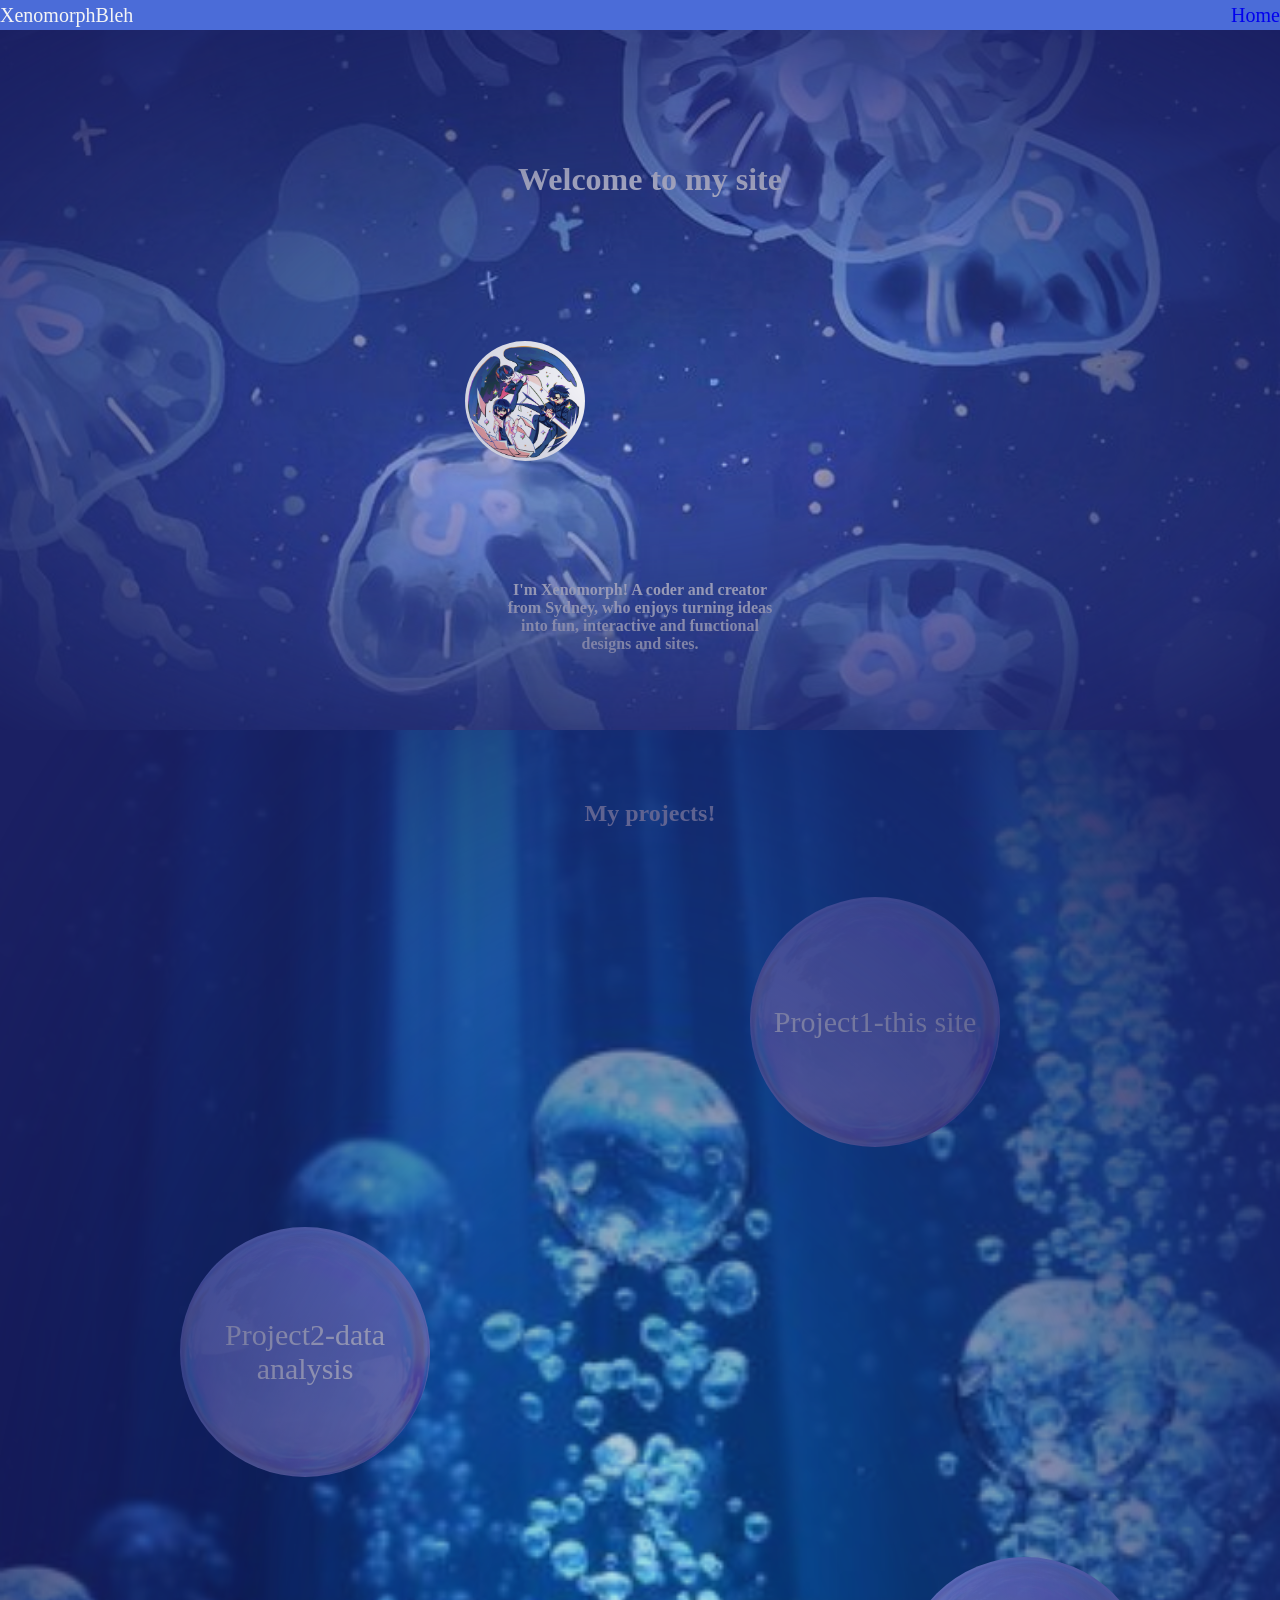
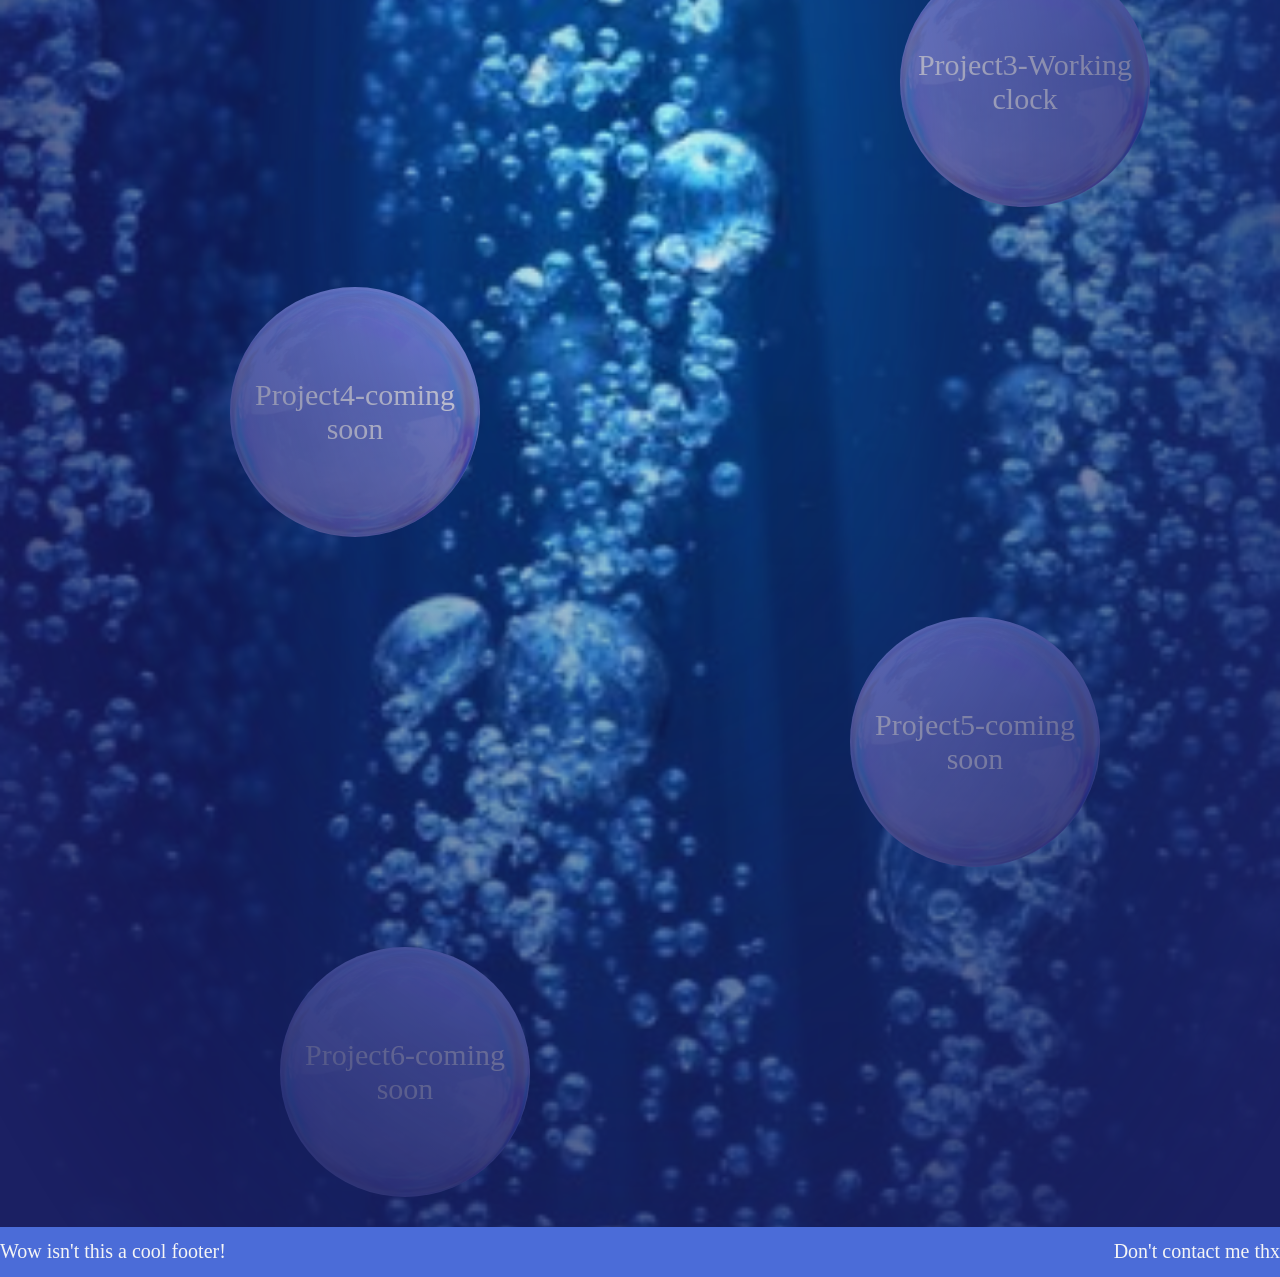
<file: index.html>
<!DOCTYPE html>
<html lang="en">

<head>
    <meta charset="UTF-8">
    <meta name="viewport" content="width=device-width, initial-scale=1.0">
    <link rel="stylesheet" type="text/css" href="style.css">
    <title>Home Page</title>
</head>

<body>
    <div class="site-layout">
        <div class="header-footer">
            <header>
                <div> XenomorphBleh </div>
                <nav>
                    <a href="index.html">Home</a>
                </nav>
            </header>
        </div>
        <main>
            <div class="top">

                <h1>Welcome to my site</h1>
                <div class="stuff">
                    <div class="pfp"></div>
                    <p> I'm Xenomorph! A coder and creator from Sydney, who enjoys turning ideas into fun, interactive
                        and
                        functional designs and sites.
                    </p>
                </div>

            </div>
            <div class="projects">
                <h2> My projects!</h2>
                <a href="this-site.html">
                    <div class="bubble one">Project1-this site</div>
                </a>
                <a href="data-analysis.html">
                    <div class="bubble two">Project2-data analysis</div>
                </a>
                <a href="clock!.html">
                    <div class="bubble three">Project3-Working clock</div>
                </a>
                <div class="bubble four">Project4-coming soon</div>
                <div class="bubble five">Project5-coming soon</div>
                <div class="bubble six">Project6-coming soon</div>
            </div>
        </main>
        <div class=" header-footer">
            <footer>
                <div>Wow isn't this a cool footer!</div>
                <div>Don't contact me thx</div>
            </footer>
        </div>
    </div>
</body>

</html>
</file>
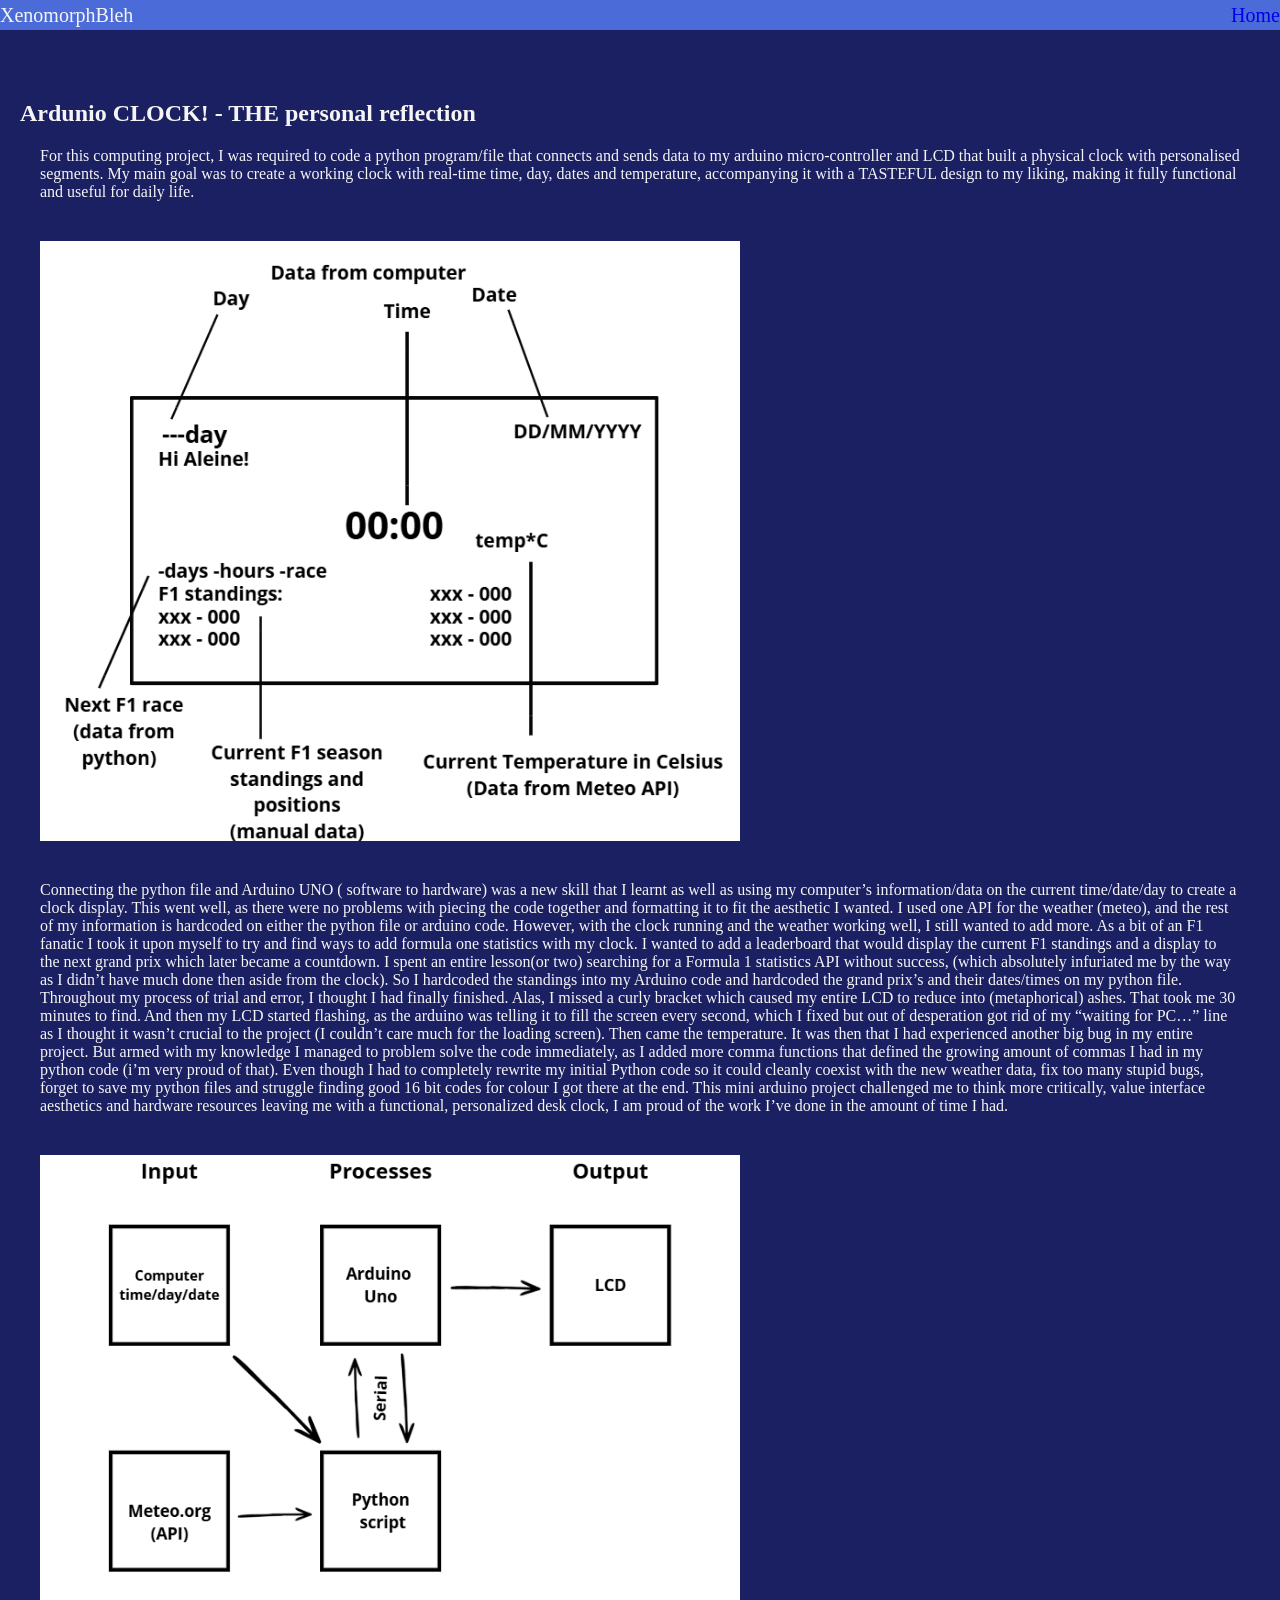
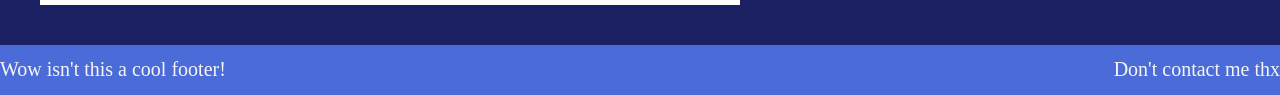
<file: clock!.html>
<!DOCTYPE html>
<html lang="en">

<head>
    <meta charset="UTF-8">
    <meta name="viewport" content="width=device-width, initial-scale=1.0">
    <link rel="stylesheet" type="text/css" href="style.css">
    <title>Data Analysis</title>
</head>


<body>
    <div class="site-layout">
        <div class="-header-footer">
            <header>
                <div> XenomorphBleh </div>
                <nav>
                    <a href="index.html">Home</a>
                </nav>
            </header>
        </div>
        <main>
            <h2>Ardunio CLOCK! - THE personal reflection</h2>
            <p>For this computing project, I was required to code a python program/file that connects and sends data to
                my arduino micro-controller and LCD that built a physical clock with personalised segments. My main goal
                was to create a working clock with real-time time, day, dates and temperature, accompanying it with a
                TASTEFUL design to my liking, making it fully functional and useful for daily life.
            </p>

            <body>
                <main>
                    <div>
                        <div class="wireframe"></div>
                    </div>
                </main>
                <p>Connecting the python file and Arduino UNO ( software to hardware) was a new skill that I learnt as
                    well as using my computer’s information/data on the current time/date/day to create a clock display.
                    This went well, as there were no problems with piecing the code together and formatting it to fit
                    the aesthetic I wanted.

                    I used one API for the weather (meteo), and the rest of my information is hardcoded on either the
                    python file or arduino code.

                    However, with the clock running and the weather working well, I still wanted to add more. As a bit
                    of an F1 fanatic I took it upon myself to try and find ways to add formula one statistics with my
                    clock. I wanted to add a leaderboard that would display the current F1 standings and a display to
                    the next grand prix which later became a countdown.

                    I spent an entire lesson(or two) searching for a Formula 1 statistics API without success, (which
                    absolutely infuriated me by the way as I didn’t have much done then aside from the clock). So I
                    hardcoded the standings into my Arduino code and hardcoded the grand prix’s and their dates/times on
                    my python file.

                    Throughout my process of trial and error, I thought I had finally finished. Alas, I missed a curly
                    bracket which caused my entire LCD to reduce into (metaphorical) ashes. That took me 30 minutes to
                    find.

                    And then my LCD started flashing, as the arduino was telling it to fill the screen every second,
                    which I fixed but out of desperation got rid of my “waiting for PC…” line as I thought it wasn’t
                    crucial to the project (I couldn’t care much for the loading screen).

                    Then came the temperature. It was then that I had experienced another big bug in my entire project.
                    But armed with my knowledge I managed to problem solve the code immediately, as I added more comma
                    functions that defined the growing amount of commas I had in my python code (i’m very proud of
                    that).

                    Even though I had to completely rewrite my initial Python code so it could cleanly coexist with the
                    new weather data, fix too many stupid bugs, forget to save my python files and struggle finding good
                    16 bit codes for colour I got there at the end. This mini arduino project challenged me to think
                    more critically, value interface aesthetics and hardware resources leaving me with a functional,
                    personalized desk clock, I am proud of the work I’ve done in the amount of time I had.

                </p>
                <div class="blockdiagram"></div>
                <footer>
                    <div>Wow isn't this a cool footer!</div>
                    <div>Don't contact me thx</div>
                </footer>
</file>
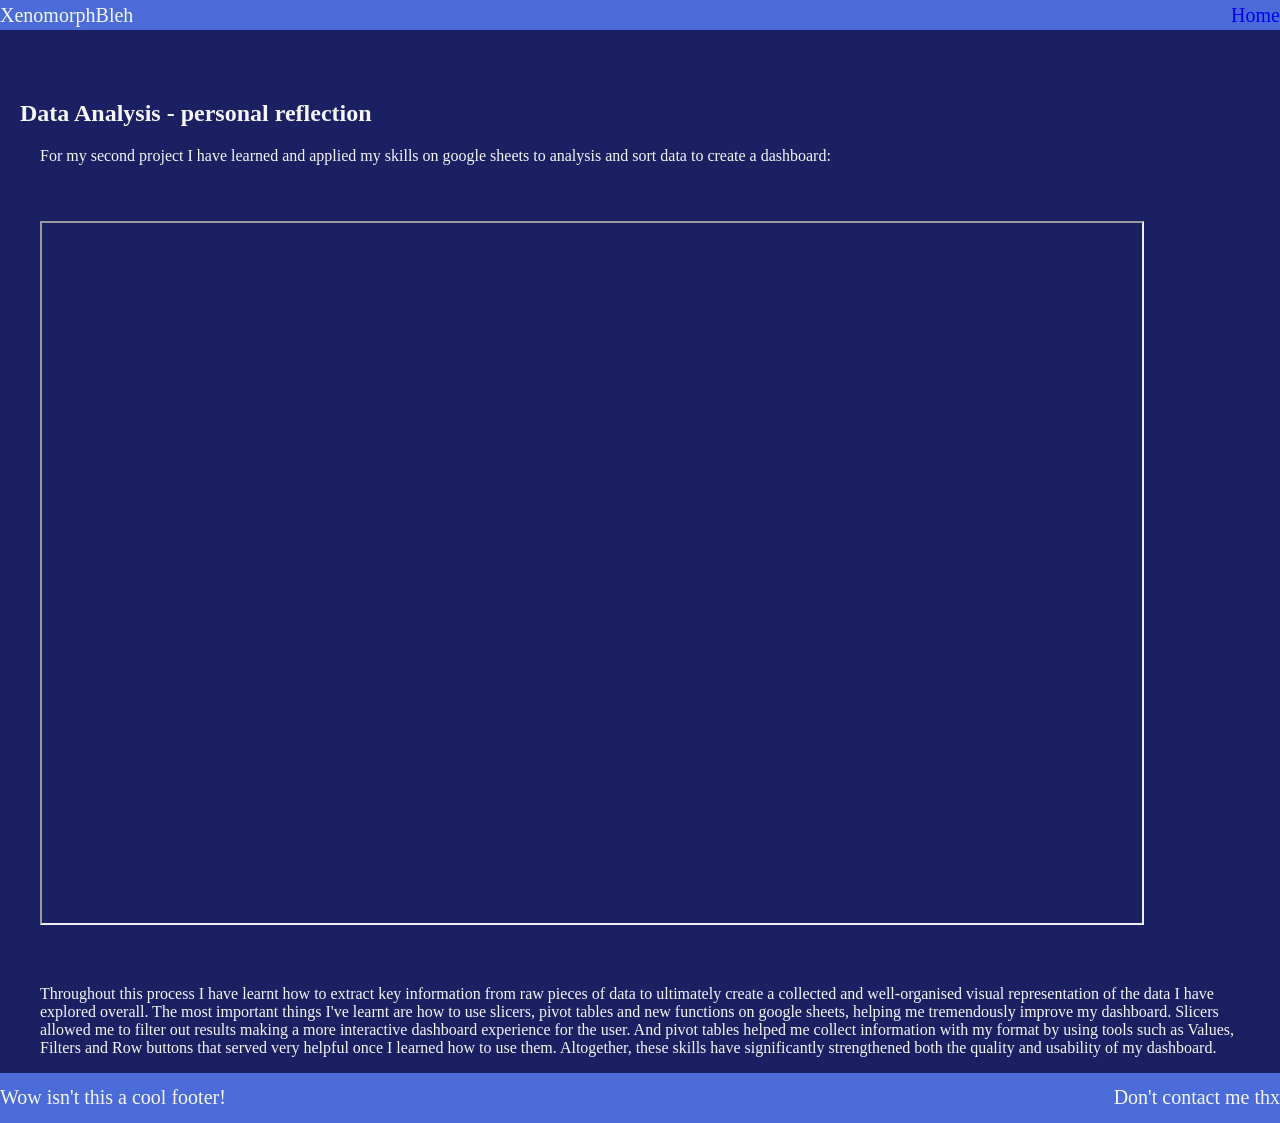
<file: data-analysis.html>
<!DOCTYPE html>
<html lang="en">

<head>
    <meta charset="UTF-8">
    <meta name="viewport" content="width=device-width, initial-scale=1.0">
    <link rel="stylesheet" type="text/css" href="style.css">
    <title>Data Analysis</title>
</head>


<body>
    <div class="site-layout">
        <div class="-header-footer">
            <header>
                <div> XenomorphBleh </div>
                <nav>
                    <a href="index.html">Home</a>
                </nav>
            </header>
        </div>
        <main>
            <h2>Data Analysis - personal reflection</h2>
            <p>For my second project I have learned and applied my skills on google sheets to analysis and sort data to
                create a dashboard:
            </p>

            <body>
                <main>
                    <div>
                        <iframe class="Spreadsheet"
                            src="https://docs.google.com/spreadsheets/d/e/2PACX-1vTkmQhuD53olJZ-V5EW0KSY2WRl7DPp-Xp5-wpAhQTIXkTw0OWqb3Icf0PdOpJgfpAutFwYh-Q5lmTK/pubhtml?gid=2028683587&amp;single=true&amp;widget=true&amp;headers=false"></iframe>
                    </div>
                </main>
                <p>Throughout this process I have learnt how to extract key information from raw pieces of data to
                    ultimately create a collected and well-organised visual representation of the data I have explored
                    overall. The most important things I've learnt are how to use slicers, pivot tables and new
                    functions on google sheets, helping me tremendously improve my dashboard. Slicers allowed me to
                    filter out results making a more interactive dashboard experience for the user. And pivot tables
                    helped me collect information with my format by using tools such as Values, Filters and Row buttons
                    that served very helpful once I learned how to use them. Altogether, these skills have significantly
                    strengthened both the quality and usability of my dashboard.
                </p>
                <footer>
                    <div>Wow isn't this a cool footer!</div>
                    <div>Don't contact me thx</div>
                </footer>
</file>
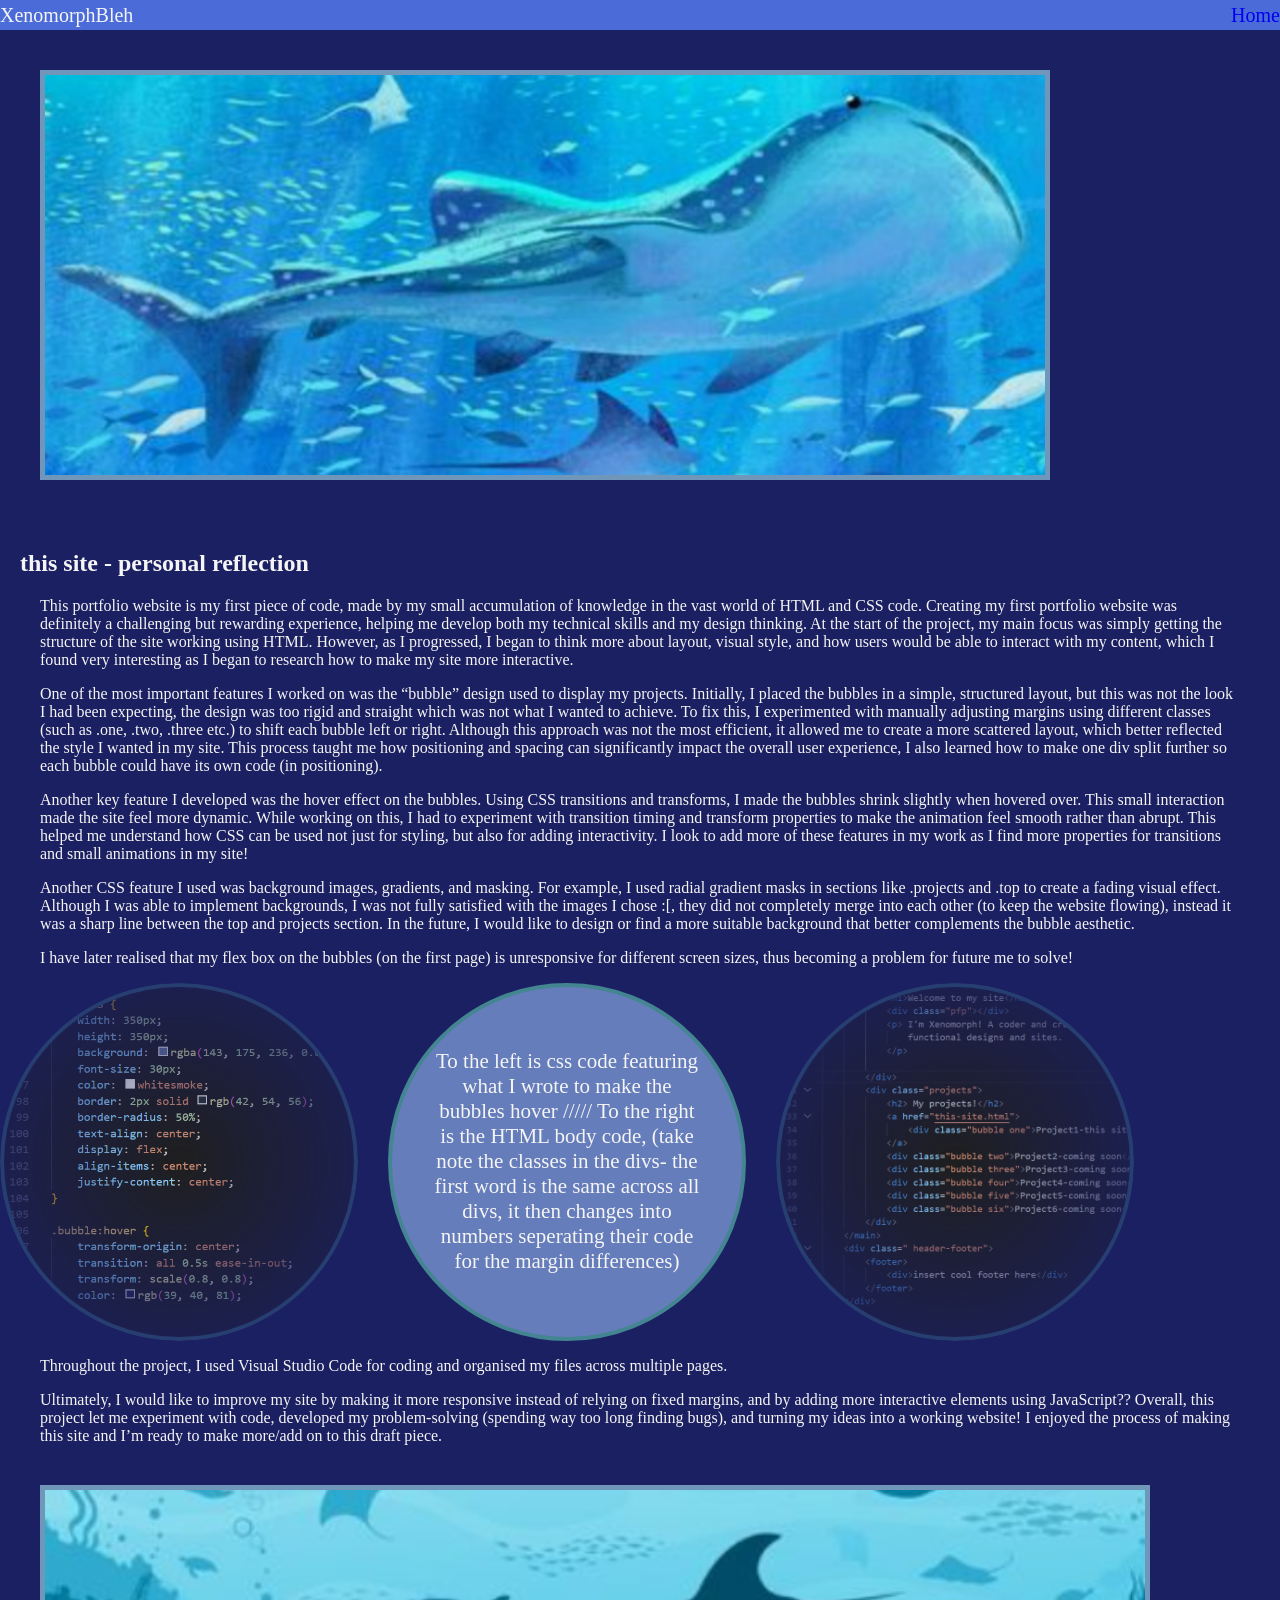
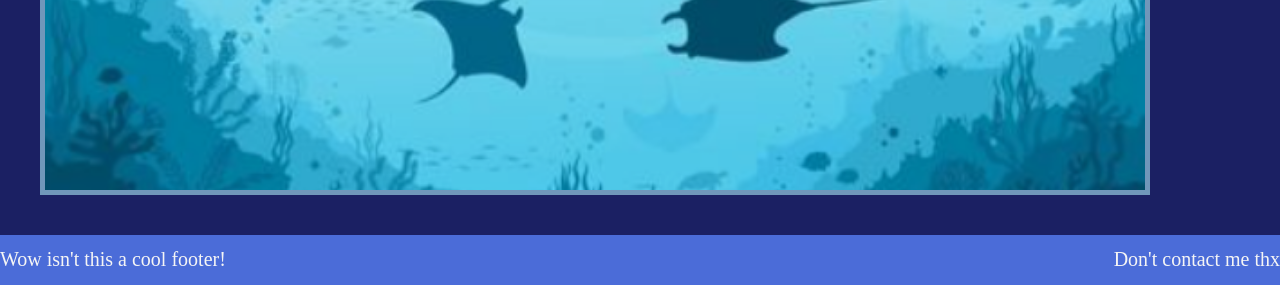
<file: this-site.html>
<!DOCTYPE html>
<html lang="en">

<head>
    <meta charset="UTF-8">
    <meta name="viewport" content="width=device-width, initial-scale=1.0">
    <link rel="stylesheet" type="text/css" href="style.css">
    <title>This Site</title>
</head>

<body>
    <div class="site-layout">
        <div class="-header-footer">
            <header>
                <div> XenomorphBleh </div>
                <nav>
                    <a href="index.html">Home</a>
                </nav>
            </header>
        </div>
        <main>
            <div class="p1-p1"></div>
            <h2>this site - personal reflection</h2>
            <p>This portfolio website is my first piece of code, made by my small accumulation of knowledge in the
                vast
                world of HTML and CSS code. Creating my first portfolio website was definitely a challenging but
                rewarding experience, helping me develop both my technical skills and my design thinking. At the
                start
                of the project, my main focus was simply getting the structure of the site working using HTML.
                However,
                as I progressed, I began to think more about layout, visual style, and how users would be able to
                interact with my content, which I found very interesting as I began to research how to make my site
                more
                interactive.
            </p>
            <p>
                One of the most important features I worked on was the “bubble” design used to display my projects.
                Initially, I placed the bubbles in a simple, structured layout, but this was not the look I had been
                expecting, the design was too rigid and straight which was not what I wanted to achieve. To fix
                this, I
                experimented with manually adjusting margins using different classes (such as .one, .two, .three
                etc.)
                to shift each bubble left or right. Although this approach was not the most efficient, it allowed me
                to
                create a more scattered layout, which better reflected the style I wanted in my site. This process
                taught me how positioning and spacing can significantly impact the overall user experience, I also
                learned how to make one div split further so each bubble could have its own code (in positioning).
            </p>
            <p>
                Another key feature I developed was the hover effect on the bubbles. Using CSS transitions and
                transforms, I made the bubbles shrink slightly when hovered over. This small interaction made the
                site
                feel more dynamic. While working on this, I had to experiment with transition timing and transform
                properties to make the animation feel smooth rather than abrupt. This helped me understand how CSS
                can
                be used not just for styling, but also for adding interactivity. I look to add more of these
                features in
                my work as I find more properties for transitions and small animations in my site!
            </p>
            <p>
                Another CSS feature I used was background images, gradients, and masking. For example, I used radial
                gradient masks in sections like .projects and .top to create a fading visual effect. Although I was
                able
                to implement backgrounds, I was not fully satisfied with the images I chose :[, they did not completely
                merge into each other (to keep the website flowing), instead it was a sharp line between the top and
                projects section. In the future, I would like to design or find a more suitable background
                that better complements the bubble aesthetic.
            </p>
            <P>
                I have later realised that my flex box on the bubbles (on the first page) is unresponsive for different
                screen sizes, thus becoming a problem for future me to solve!
            </P>
            <div class="wrapp">
                <div class="bubbleS c-ss"></div>
                <div class="bubbleS ">
                    <p>To the left is css code featuring what I wrote to make the bubbles hover /////
                        To the right is the HTML body code, (take note the classes in the divs- the first word is
                        the
                        same
                        across all divs, it then changes into numbers seperating their code for the margin
                        differences)
                    </p>
                </div>
                <div class="bubbleS h-tml"></div>
            </div>
            <p> Throughout the project, I used Visual Studio Code for coding and organised my files across multiple
                pages.

            </p>
            <p>
                Ultimately, I would like to improve my site by making it more responsive instead of relying on fixed
                margins, and by adding more interactive elements using JavaScript?? Overall, this project let me
                experiment with code, developed my problem-solving (spending way too long finding bugs), and turning
                my ideas into a working website! I enjoyed the process of making this site and I’m ready to make
                more/add on to this draft piece.
            </p>
            <div class="p1-p2"></div>
        </main>
        <div class=" header-footer">
            <footer>
                <div>Wow isn't this a cool footer!</div>
                <div>Don't contact me thx</div>
            </footer>
        </div>
    </div>
</body>

</html>
</file>
<file: style.css>
body {
    background-color: rgb(27, 32, 99);
    margin: 0;
}

.site-layout {
    display: flex;
    flex-direction: column;
    justify-content: space-between;
    min-height: 100vh;
    font-family: Georgia, 'Times New Roman', Times, serif;
}

.projects {
    gap: 20px;
    display: grid;
    place-items: center;
    background-size: cover;
    background-image: url(Body-bubbles.png);
    -webkit-mask-image: radial-gradient(black 0%, transparent 95%);
    mask-image: radial-gradient(black 0%, transparent 95%);

}

.stuff {
    width: 350px;
    place-items: center;
}



header,
footer {
    display: flex;
    font-size: 20px;
    justify-content: space-between;
    background-color: rgb(75, 108, 216);
    min-height: 30px;
    align-items: center;
    color: whitesmoke;
}


footer {
    height: 50px;
}

a {
    text-decoration: none;
}

.bubble {
    width: 250px;
    height: 250px;
    background: rgba(143, 175, 236, 0.651);
    font-size: 30px;
    color: whitesmoke;
    box-shadow: rgb(162, 184, 187);
    border-radius: 50%;
    text-align: center;
    display: flex;
    flex-wrap: column;
    align-items: center;
    justify-content: center;
    margin: 30px;
    background-image: linear-gradient(rgba(123, 146, 240, 0.909), rgba(10, 16, 138, 0.5)), url(The-bubble.jpeg.png);
    background-size: cover;
    background-position-x: left;
}

.one {
    margin-left: 500px;

}

.two {
    margin-right: 700px;
}

.three {
    margin-left: 800px;
}

.four {
    margin-right: 600px;
}

.five {
    margin-left: 700px;
}

.six {
    margin-right: 500px;
}

.top {
    text-align: center;
    align-items: center;
    justify-content: center;
    display: grid;
    flex-wrap: column;
    background-image: url(Repost.jpeg);
    height: 700px;
    background-size: cover;
    color: white;
    font-weight: bold;
    -webkit-mask-image: radial-gradient(rgb(27, 32, 99) 0%, transparent 100%);
    mask-image: radial-gradient(rgb(27, 32, 99) 0%, transparent 100%);
}

p {
    color: whitesmoke;
    margin-left: 40px;
    margin-right: 40px;
}



.wrapp {
    flex-wrap: wrap;
    display: flex;
    gap: 30px;
}

.bubbleS {
    width: 350px;
    height: 350px;
    background: rgba(143, 175, 236, 0.651);
    font-size: 21px;
    color: whitesmoke;
    border: 4px solid rgb(67, 133, 145);
    border-radius: 50%;
    text-align: center;
    display: flex;
    align-items: center;
    justify-content: center;
}

.c-ss {
    background-image: url(css-ss.png.png);
    background-size: cover;
    -webkit-mask-image: radial-gradient(rgb(154, 160, 242) 0%, transparent 100%);
    mask-image: radial-gradient(rgb(154, 160, 242) 0%, transparent 100%);
}

.h-tml {
    background-image: url(html-ss.png.png);
    background-size: cover;
    -webkit-mask-image: radial-gradient(rgb(154, 160, 242) 0%, transparent 100%);
    mask-image: radial-gradient(rgb(154, 160, 242) 0%, transparent 100%)
}

.bubble:hover {
    transform-origin: center;
    transition: all 0.5s ease-in-out;
    transform: scale(0.8, 0.8);
    color: rgb(39, 40, 81);
}

.pfp {
    width: 120px;
    height: 120px;
    background-color: rgb(112, 151, 186);
    border-radius: 50%;
    text-align: center;
    align-items: center;
    justify-content: center;
    display: grid;
    flex-wrap: column;
    margin-bottom: 120px;
    background-image: url("Mygitpfp.png");
    background-size: cover;
}

h1,
h2 {
    margin-top: 70px;
    margin-left: 20px;
    color: whitesmoke;
}

.p1-p1 {
    background-image: url(whale.png);
    background-size: cover;
    width: 1000px;
    height: 400px;
    margin: 40px;
    border: rgb(112, 151, 186) solid 5px;
}

.p1-p2 {
    background-image: url(stingrays.png);
    background-size: cover;
    background-position: 30%;
    width: 1100px;
    height: 300px;
    margin: 40px;
    border: rgb(112, 151, 186) solid 5px;
}

.Spreadsheet {
    width: 1100px;
    height: 700px;
    margin: 40px;
}

.wireframe {
    background-image: url(Screenshot\ 2026-09-24\ 174354.png);
    width: 700px;
    height: 600px;
    margin: 40px;
    justify-content: center;
    background-size: cover;
    text-align: center;
    align-items: center;

}

.blockdiagram {
    background-image: url(Screenshot\ 2026-09-24\ 205253.png);
    width: 700px;
    height: 450px;
    margin: 40px;
    justify-content: center;
    background-size: cover;
    text-align: center;
    align-items: center;
}
</file>
